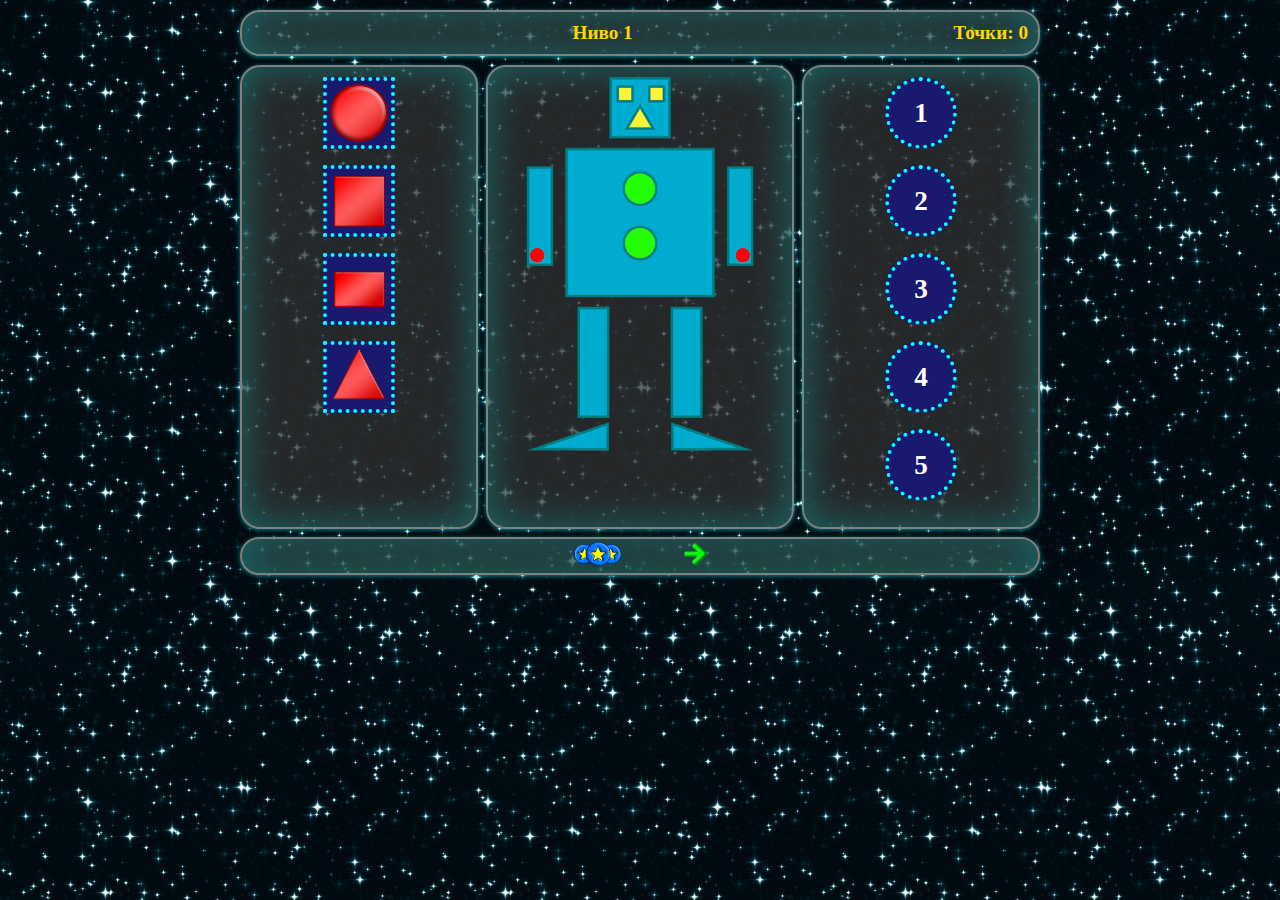
<file: index.html>
<html>
<head>
    <meta charset="UTF-8">
    <title>Робит</title>
    <meta name="viewport" content="width=device-width, initial-scale=1, maximum-scale=1">
    <link rel="stylesheet" type="text/css" href="css/main.css">
    <link rel="stylesheet" type="text/css" href="css/bigbox.css">
    <link rel="stylesheet" type="text/css" href="css/question1.css">
<head>

<body>
<div class="wrapper">
    <header class="header">Ниво 1 <span class="score">Точки: <span id="points">0</span></span></header>
    <article class="main">
        <img src="images/Robit.png" class="center-block"/>
    </article>
    <aside class="aside aside-left">
        <div id="circle" class="drop-number">
        </div>

        <div id="square" class="drop-number">
        </div>

        <div id="rectangle" class="drop-number">
        </div>

        <div id="triangle" class="drop-number">
        </div>
    </aside>

    <aside class="aside aside-right">
        <div class="drag-number">
        <p>1</p>
        </div>

        <div class="drag-number">
        <p>2</p>
        </div>
        <div class="drag-number">
        <p>3</p>
        </div>

        <div class="drag-number">
        <p>4</p>
        </div>
        <div class="drag-number">
        <p>5</p>
        </div>

    </aside>
    <div class="bottom">
        <input type="image" id="check-button" src="images/check.png"/>
        <input type="image" id="proceed-button" src="images/right-arrow.png">
    </div>
    <audio id="circle-sound" src="sounds/kryg1.wav" onended="circleNoty()"></audio>
    <audio id="square-sound" src="sounds/kwadrat2.wav" onended="squareNoty()"></audio>
    <audio id="rectangle-sound" src="sounds/prawoyglnik1.wav" onended="rectangleNoty()"></audio>
    <audio id="triangle-sound" src="sounds/triygylnik1.wav" onended="triangleNoty()"></audio>

</div>
</body>
</html>

<script src="libraries/jquery-1.11.3.min.js"></script>
<script src="libraries/jquerypp.js"></script>
<script src="libraries/humane.min.js"></script>
<script src="javascript/question1.js"></script>
</file>
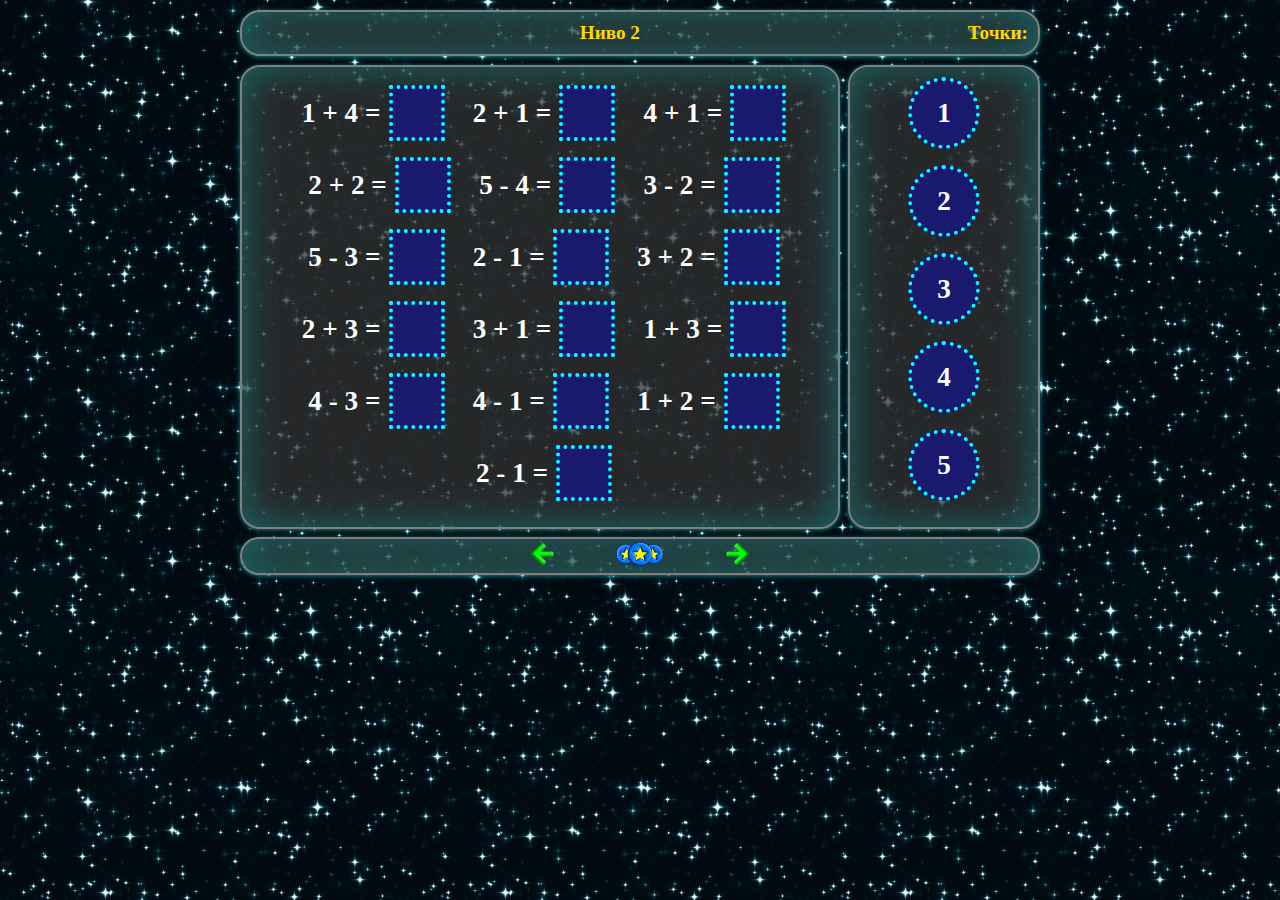
<file: question2.html>
<html>
<head>
    <meta charset="UTF-8">
    <title>Робит</title>
    <meta name="viewport" content="width=device-width, initial-scale=1, maximum-scale=1">
    <link rel="stylesheet" type="text/css" href="css/main.css">
    <link rel="stylesheet" type="text/css" href="css/bigbox.css">
    <link rel="stylesheet" type="text/css" href="css/question2.css">
<head>

<body>
<div class="wrapper">
    <header class="header">Ниво 2<span class="score">Точки: <span id="points"></span></span></header>
    <article class="main">
        <div class="container">
            <p class="equation"> 1 + 4 = </p>
            <div id="answer-1" class="drop-number"></div>
        </div>
        <div class="container">
            <p class="equation"> 2 + 1 = </p>
            <div id="answer-2" class="drop-number"></div>
        </div>
        <div class="container">
            <p class="equation"> 4 + 1 = </p>
            <div id="answer-3" class="drop-number"></div>
        </div>
        <div class="container">
            <p class="equation"> 2 + 2 = </p>
            <div id="answer-4" class="drop-number"></div>
        </div>
        <div class="container">
            <p class="equation"> 5 - 4 = </p>
            <div id="answer-5" class="drop-number"></div>
        </div>
        <div class="container">
            <p class="equation"> 3 - 2 = </p>
            <div id="answer-6" class="drop-number"></div>
        </div>
        <div class="container">
            <p class="equation"> 5 - 3 = </p>
            <div id="answer-7" class="drop-number"></div>
        </div>
        <div class="container">
            <p class="equation"> 2 - 1 = </p>
            <div id="answer-8" class="drop-number"></div>
        </div>

        <div class="container">
            <p class="equation"> 3 + 2 = </p>
            <div id="answer-9" class="drop-number"></div>
        </div>
        <div class="container">
            <p class="equation"> 2 + 3 = </p>
            <div id="answer-10" class="drop-number"></div>
        </div>
        <div class="container">
            <p class="equation"> 3 + 1 = </p>
            <div id="answer-11" class="drop-number"></div>
        </div>
        <div class="container">
            <p class="equation"> 1 + 3 = </p>
            <div id="answer-12" class="drop-number"></div>
        </div>
        <div class="container">
            <p class="equation"> 4 - 3 = </p>
            <div id="answer-13" class="drop-number"></div>
        </div>
        <div class="container">
            <p class="equation"> 4 - 1 = </p>
            <div id="answer-14" class="drop-number"></div>
        </div>
        <div class="container">
            <p class="equation"> 1 + 2 = </p>
            <div id="answer-15" class="drop-number"></div>
        </div>
        <div class="container">
            <p class="equation"> 2 - 1 = </p>
            <div id="answer-16" class="drop-number"></div>
        </div>


    </article>

    <aside class="aside aside-right">
        <div class="drag-number">
            <p>1</p>
        </div>

        <div class="drag-number">
            <p>2</p>
        </div>
        <div class="drag-number">
            <p>3</p>
        </div>

        <div class="drag-number">
            <p>4</p>
        </div>
        <div class="drag-number">
            <p>5</p>
        </div>

    </aside>
    <div class="bottom">
        <input type="image" id="back-button" src="images/left-arrow.png"/>
        <input type="image" id="check-button" src="images/check.png"/>
        <input type="image" id="proceed-button" src="images/right-arrow.png">
    </div>

    <audio id="circle-sound" src="sounds/kryg1.wav" onended="circleNoty()"></audio>
    <audio id="square-sound" src="sounds/kwadrat2.wav" onended="squareNoty()"></audio>
    <audio id="rectangle-sound" src="sounds/prawoyglnik1.wav" onended="rectangleNoty()"></audio>
    <audio id="triangle-sound" src="sounds/triygylnik1.wav" onended="triangleNoty()"></audio>

</div>
</body>
</html>

<script src="libraries/jquery-1.11.3.min.js"></script>
<script src="libraries/jquerypp.js"></script>
<script src="libraries/humane.min.js"></script>
<script src="javascript/question2.js"></script>
</file>
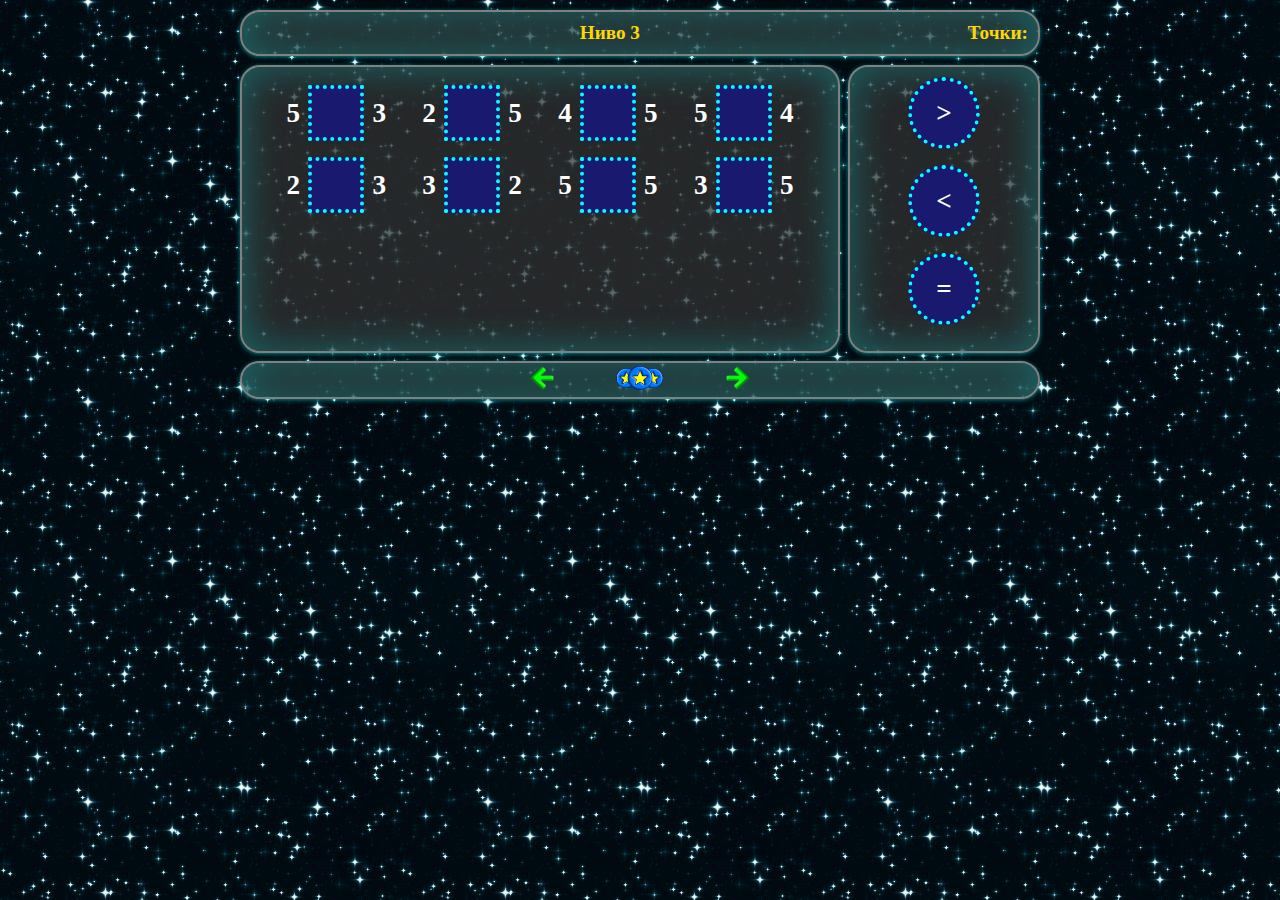
<file: question3.html>
<html>
<head>
    <meta charset="UTF-8">
    <title>Робит</title>
    <meta name="viewport" content="width=device-width, initial-scale=1, maximum-scale=1">
    <link rel="stylesheet" type="text/css" href="css/main.css">
    <link rel="stylesheet" type="text/css" href="css/bigbox.css">
    <link rel="stylesheet" type="text/css" href="css/question2.css">
<head>

<body>
<div class="wrapper">
    <header class="header">Ниво 3 <span class="score">Точки: <span id="points">0</span></span></header>
    <article class="main">

        <div class="container">
            <p class="equation">5</p>
            <div id="answer-1" class="drop-sign"></div>
            <p class="equation">3</p>
        </div>
        <div class="container">
            <p class="equation">2</p>
            <div id="answer-2" class="drop-sign"></div>
            <p class="equation">5</p>
        </div>
        <div class="container">
            <p class="equation">4</p>
            <div id="answer-3" class="drop-sign"></div>
            <p class="equation">5</p>
        </div>
        <div class="container">
            <p class="equation">5</p>
            <div id="answer-4" class="drop-sign"></div>
            <p class="equation">4</p>
        </div>
        <div class="container">
            <p class="equation">2</p>
            <div id="answer-5" class="drop-sign"></div>
            <p class="equation">3</p>
        </div>
        <div class="container">
            <p class="equation">3</p>
            <div id="answer-6" class="drop-sign"></div>
            <p class="equation">2</p>
        </div>
        <div class="container">
            <p class="equation">5</p>
            <div id="answer-7" class="drop-sign"></div>
            <p class="equation">5</p>
        </div>
        <div class="container">
            <p class="equation">3</p>
            <div id="answer-8" class="drop-sign"></div>
            <p class="equation">5</p>
        </div>

    </article>

    <aside class="aside aside-right">
        <div class="drag-sign">
            <p>></p>
        </div>

        <div class="drag-sign">
            <p><</p>
        </div>
        <div class="drag-sign">
            <p>=</p>
        </div>

    </aside>
    <div class="bottom">
        <input type="image" id="back-button" src="images/left-arrow.png"/>
        <input type="image" id="check-button" src="images/check.png"/>
        <input type="image" id="proceed-button" src="images/right-arrow.png">
    </div>

    <audio id="circle-sound" src="sounds/kryg1.wav" onended="circleNoty()"></audio>
    <audio id="square-sound" src="sounds/kwadrat2.wav" onended="squareNoty()"></audio>
    <audio id="rectangle-sound" src="sounds/prawoyglnik1.wav" onended="rectangleNoty()"></audio>
    <audio id="triangle-sound" src="sounds/triygylnik1.wav" onended="triangleNoty()"></audio>

</div>
</body>
</html>

<script src="libraries/jquery-1.11.3.min.js"></script>
<script src="libraries/jquerypp.js"></script>
<script src="libraries/humane.min.js"></script>
<script src="javascript/question3.js"></script>
</file>
<file: css/main.css>
body
{
    background-image: url("../images/background.jpg");
    margin: 0;
    padding: 0;
}

.wrapper {
    display: flex;
    flex-flow: row wrap;
    font-weight: bold;
    text-align: center;
    max-width: 800px;
    width: 100%;
    margin: 0 auto;
}

.wrapper > * {
    padding: 10px;
    flex: 1 100%;
    border: 2px solid gray;
    border-radius: 20px;
}

.header{
    margin: 0.5em 0 0.5em 0;
    font-size: 1.2em;
    color: gold;
}
.bottom
{
    margin-top: 0.5em;
    padding: 0.1em;
}

.main,.aside,.bottom,.header {
    text-align: center;
    background-color: RGBA(50,50,50,0.75);
    box-shadow:0 1px 4px rgba(0,255,255, 0.5), 0 0 40px rgba(0,255,255, 0.3) inset;
}

.button
{
    display: inline-block;
    padding: 0.2em 0;
    font-size: 1em;
    font-weight: normal;
    text-align: center;
    vertical-align: middle;
    background-color: green;
    border: 2px solid darkgreen;
    border-radius: 4px;
    color: white;
    width: 8em;
}
.info
{
    background-color: mediumblue;
    border: 2px solid darkblue;
}

.drag-number,.drag-sign
 {
     position: relative;
     width: 50%;
     border: 4px dotted cyan;
     margin: 0 auto 1em;
     background: midnightblue;
     border-radius: 50%;
     min-width: 2em;
     max-width: 6em;
    cursor: pointer;
}


.drag-number p,.drag-sign p
{
    width:100%;
    padding-top:50%;
    line-height:1em;
    margin-top:-0.5em;
    text-align:center;
    color:white;
    font-size: 1.7em;
}

.drop-number,.drop-sign
{
    position: relative;
    width: 50%;
    border: 4px dotted cyan;
    margin: 0 auto 1em;
    background: midnightblue;
    min-width: 3em;
    max-width: 6em;
}

.drop-number p,.drop-sign p
{
    float:left;
    width:100%;
    padding-top:50%;
    line-height:1em;
    margin-top:-0.5em;
    text-align:center;
    color:white;
    font-size: 1.7em;
}

.highlight
{
    background-color: green;
}

.main>img
{
    width: 100%;
    max-width: 400px;
}
.bottom>input[type=image]
{
    border: 0;
    background: transparent;
    margin: auto 2em;
    max-height: 2em;
}

.score
{
    float: right
}

@media all and (orientation: portrait) {
    .aside { flex: 1 auto 100%; display: inline-flex;}
    .aside-left,.main
    {
        margin-bottom: 0.5em;
    }
    .drag-number,.drop-number,.drag-sign,.drop-sign{width: 3em; height: 3em; margin: 0 auto;}
    .main>img{width: 50%;}
}



@media all and (orientation: landscape) {
    .aside{ flex: 1 auto;}
    .main    { flex: 2 0; }
    .aside-left { order: 1; }
    .main    { order: 2; }
    .aside-right { order: 3; }
    .bottom  { order: 4; }
    .drag-number,.drop-number,.drag-sign,.drop-sign{width: 4em; height: 4em; }

    .aside-left,.main
    {
        margin-right: 0.5em;
    }
}


@media all and (orientation: landscape) and (max-width: 600px) {
    .aside{flex: 1 15%;}
    .drag-number,.drop-number,.drag-sign,.drop-sign{width: 4em; height: 4em; display: inline-block; margin: 0;}
}
</file>
<file: css/bigbox.css>
html,
body {
  min-height: 100%;
}
.humane,
.humane-bigbox {
  position: fixed;
  -moz-transition: all 0.3s ease-out;
  -webkit-transition: all 0.3s ease-out;
  -ms-transition: all 0.3s ease-out;
  -o-transition: all 0.3s ease-out;
  transition: all 0.3s ease-out;
  z-index: 100000;
  filter: progid:DXImageTransform.Microsoft.Alpha(Opacity=100);
}
.humane,
.humane-bigbox {
  font-family: Ubuntu, Verdana, sans-serif;
  line-height: 40px;
  font-size: 35px;
  top: 25%;
  left: 25%;
  opacity: 0;
  width: 50%;
  min-height: 40px;
  padding: 30px;
  text-align: center;
  background-image: url('[data-uri]');
  background: -webkit-gradient(linear, left top, left bottom, color-stop(0, #000), color-stop(1, rgba(0,0,0,0.9))) no-repeat;
  background: -moz-linear-gradient(top, #000 0%, rgba(0,0,0,0.9) 100%) no-repeat;
  background: -webkit-linear-gradient(top, #000 0%, rgba(0,0,0,0.9) 100%) no-repeat;
  background: -ms-linear-gradient(top, #000 0%, rgba(0,0,0,0.9) 100%) no-repeat;
  background: -o-linear-gradient(top, #000 0%, rgba(0,0,0,0.9) 100%) no-repeat;
  background: linear-gradient(top, #000 0%, rgba(0,0,0,0.9) 100%) no-repeat;
  *background-color: #000;
  color: #fff;
  -webkit-border-radius: 15px;
  border-radius: 15px;
  text-shadow: 0 -1px 1px #ddd;
  -webkit-box-shadow: 0 15px 15px -15px #000;
  box-shadow: 0 15px 15px -15px #000;
  -moz-transform: scale(0.1);
  -webkit-transform: scale(0.1);
  -ms-transform: scale(0.1);
  -o-transform: scale(0.1);
  transform: scale(0.1);
}
.humane p,
.humane-bigbox p,
.humane ul,
.humane-bigbox ul {
  margin: 0;
  padding: 0;
}
.humane ul,
.humane-bigbox ul {
  list-style: none;
}
.humane.humane-bigbox-info,
.humane-bigbox.humane-bigbox-info {
  background-image: url('[data-uri]');
  background: -webkit-gradient(linear, left top, left bottom, color-stop(0, #000064), color-stop(1, rgba(0,0,100,0.9))) no-repeat;
  background: -moz-linear-gradient(top, #000064 0%, rgba(0,0,100,0.9) 100%) no-repeat;
  background: -webkit-linear-gradient(top, #000064 0%, rgba(0,0,100,0.9) 100%) no-repeat;
  background: -ms-linear-gradient(top, #000064 0%, rgba(0,0,100,0.9) 100%) no-repeat;
  background: -o-linear-gradient(top, #000064 0%, rgba(0,0,100,0.9) 100%) no-repeat;
  background: linear-gradient(top, #000064 0%, rgba(0,0,100,0.9) 100%) no-repeat;
  *background-color: #030;
}
.humane.humane-bigbox-success,
.humane-bigbox.humane-bigbox-success {
  background-image: url('[data-uri]');
  background: -webkit-gradient(linear, left top, left bottom, color-stop(0, #006400), color-stop(1, rgba(0,100,0,0.9))) no-repeat;
  background: -moz-linear-gradient(top, #006400 0%, rgba(0,100,0,0.9) 100%) no-repeat;
  background: -webkit-linear-gradient(top, #006400 0%, rgba(0,100,0,0.9) 100%) no-repeat;
  background: -ms-linear-gradient(top, #006400 0%, rgba(0,100,0,0.9) 100%) no-repeat;
  background: -o-linear-gradient(top, #006400 0%, rgba(0,100,0,0.9) 100%) no-repeat;
  background: linear-gradient(top, #006400 0%, rgba(0,100,0,0.9) 100%) no-repeat;
  *background-color: #030;
}
.humane.humane-bigbox-error,
.humane-bigbox.humane-bigbox-error {
  background-image: url('[data-uri]');
  background: -webkit-gradient(linear, left top, left bottom, color-stop(0, #640000), color-stop(1, rgba(100,0,0,0.9))) no-repeat;
  background: -moz-linear-gradient(top, #640000 0%, rgba(100,0,0,0.9) 100%) no-repeat;
  background: -webkit-linear-gradient(top, #640000 0%, rgba(100,0,0,0.9) 100%) no-repeat;
  background: -ms-linear-gradient(top, #640000 0%, rgba(100,0,0,0.9) 100%) no-repeat;
  background: -o-linear-gradient(top, #640000 0%, rgba(100,0,0,0.9) 100%) no-repeat;
  background: linear-gradient(top, #640000 0%, rgba(100,0,0,0.9) 100%) no-repeat;
  *background-color: #300;
}
.humane.humane-animate,
.humane-bigbox.humane-bigbox-animate {
  opacity: 1;
  -moz-transform: scale(1);
  -webkit-transform: scale(1);
  -ms-transform: scale(1);
  -o-transform: scale(1);
  transform: scale(1);
}
.humane.humane-animate:hover,
.humane-bigbox.humane-bigbox-animate:hover {
  opacity: 0.6;
  -moz-transform: scale(0.8);
  -webkit-transform: scale(0.8);
  -ms-transform: scale(0.8);
  -o-transform: scale(0.8);
  transform: scale(0.8);
}
.humane.humane-js-animate,
.humane-bigbox.humane-bigbox-js-animate {
  opacity: 1;
  -moz-transform: scale(1);
  -webkit-transform: scale(1);
  -ms-transform: scale(1);
  -o-transform: scale(1);
  transform: scale(1);
}
.humane.humane-js-animate:hover,
.humane-bigbox.humane-bigbox-js-animate:hover {
  opacity: 0.6;
  filter: progid:DXImageTransform.Microsoft.Alpha(Opacity=60);
}
</file>
<file: css/question1.css>
#circle,#square,#rectangle,#triangle
{
    background-size: 100% 100%;
}

#circle
{
    background-image: url("../images/circle.png");
}
#square
{
    background-image: url("../images/square.png") ;
}
#rectangle
{
    background-image: url("../images/rectangle.png");
}
#triangle
{
    background-image: url("../images/triangle.png");
}
</file>
<file: css/question2.css>
.container
{
    display: inline-flex;
    vertical-align: middle;
    margin: auto auto;
    padding: 0.5em;
}

.main
{
    flex: 6 0;
}
.equation
{
    font-size: 1.7em;
    color: white;
    margin: auto 0.3em;
}

.drop-number,.drop-sign
{
    margin: 0;
    height: 3em;
    width: 3em;
}

@media all and (orientation: portrait) {
    .container
    {
        padding: 0 0 0.5em 0;
    }
    .main
    {
        overflow: auto;
        max-height: 300px;
    }
}
</file>
